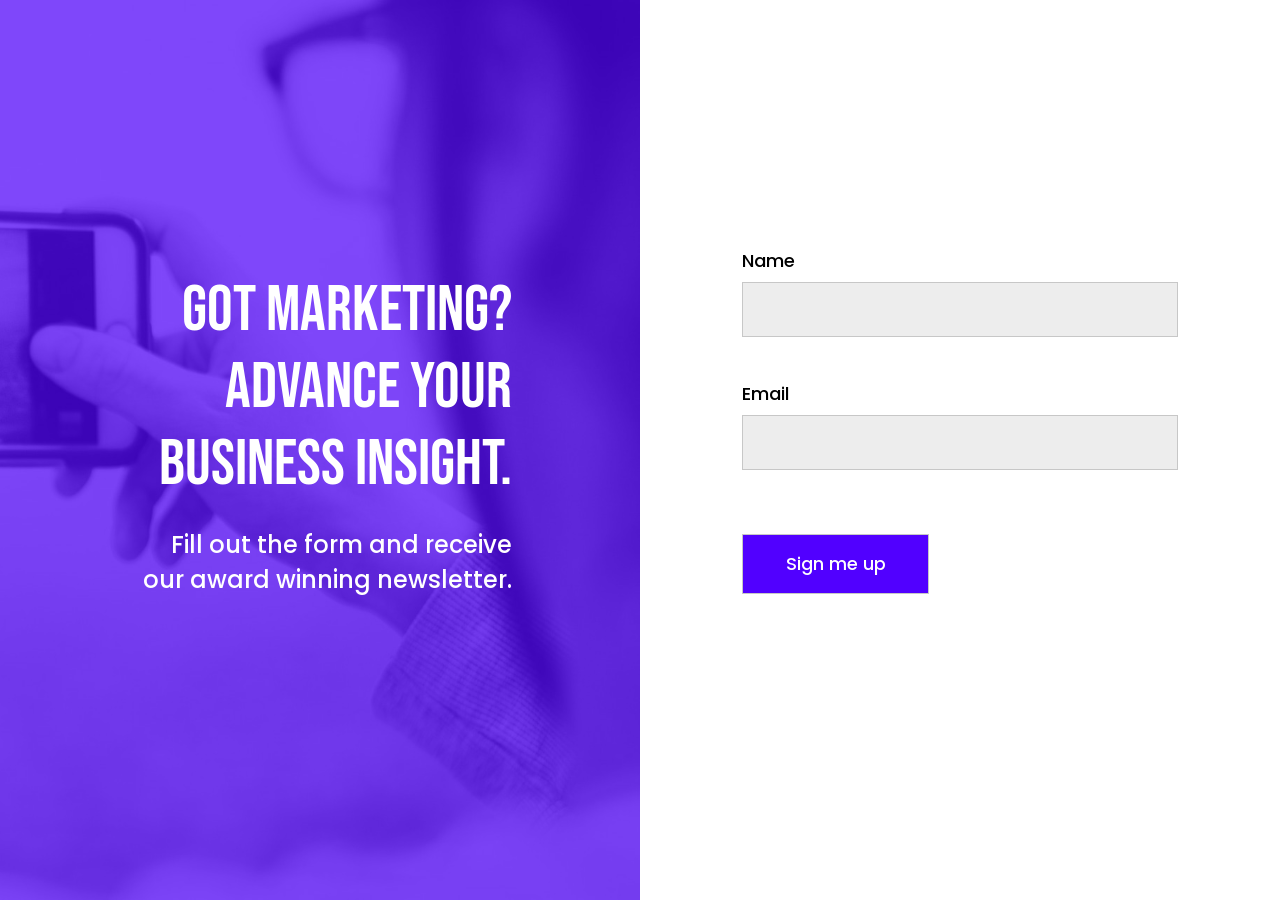
<file: index.html>
<!DOCTYPE html>
<html lang="en">
<head>
    <meta charset="UTF-8">
    <meta http-equiv="X-UA-Compatible" content="IE=edge">
    <meta name="viewport" content="width=device-width, initial-scale=1.0">
    <link rel="stylesheet" href="style.css">
    <title>Simple Landing page</title>
</head>
<body>
    <div class="image-side">
        <h1>got marketing? <br>
            advance your business insight.
        </h1>
        <p>Fill out the form and receive our award winning newsletter.</p>
    </div>

    <div class="form-side">
        <form action="">
            <div class="flex">
                <div class="colmn">
                    <label for="name" class="text">Name</label>
                    <input type="text" name="name" id="name">
                </div>
                <div class="colmn">
                    <label for="email" class="text">Email</label>
                    <input type="email" name="email" id="email">
                </div>
            </div>
            <input type="submit" class="text btn" value="Sign me up">
        </form>
    </div>
</body>
</html>
</file>
<file: style.css>
@import url('https://fonts.googleapis.com/css2?family=Bebas+Neue&display=swap');
@import url('https://fonts.googleapis.com/css2?family=Poppins:wght@500&display=swap');

* {
    padding: 0;
    margin: 0;
    box-sizing: border-box;
    transition: 0.4s ease;
}

html {
    font-family: 'Bebas Neue', cursive;
}

.image-side {
    width: 100%;
    min-height: 576px;
    background: url('./bg.jpg') no-repeat right/cover;
    padding: 2rem;
    color: white;
    display: flex;
    flex-direction: column;
    align-items: center;
    justify-content: center;
    position: relative;
    z-index: 0;
    text-align: center;
    margin-bottom: 4rem;
}

.image-side::before {
    content: "";
    height: 100%;
    width: 100%;
    position: absolute;
    top: 0;
    left: 0;
    background-color: #5100ffb3;
    z-index: -1;
}

.text {
    font-size: 1.125rem;
    font-family: 'Poppins', sans-serif;
    font-weight: 500;
}

.image-side h1 {
    font-size: 4rem;
    font-weight: 400;
}

.image-side p {
    margin-bottom: 2rem;
    font-family: 'Poppins', sans-serif;
    font-size: 1.5rem;
    font-weight: 500;
}

.form-side {
    min-height: 330px;
    width: 100%;
    padding: 0.5rem 2rem 2.5rem;
    display: flex;
    align-items: center;
}

.form-side form {
    width: 100%;
    display: flex;
    flex-direction: column;
}

.form-side .colmn {
    width: 100%;
    /* background-color: red; */
    display: flex;
    flex-direction: column;
}

.form-side form > * {
    width: 100%;
}

.form-side label {
    margin-bottom: 0.5rem;
}

.form-side input {
    font-size: 1.1rem;
    color: #2c2c2c;
    padding: 1rem;
    background-color: #EDEDED;
    border: 1px solid #C7C7C7;
    margin-bottom: 1.7rem;
}

.form-side form .btn {
    margin-top: 1.3rem;
    background-color: #5100ff;
    color: white;
    cursor: pointer;
}

@media screen and (min-width: 770px) {
    .image-side {
        padding: 4rem;
    }

    .image-side h1 {
        max-width: 25ch;
    }

    .image-side p {
        max-width: 40ch;
    }

    .form-side .colmn {
        width: 45%;
    }
    
    .flex {
        display: flex;
        justify-content: space-between;
    }

    .form-side form .btn {
        width: 187px;
    }
}

@media screen and (min-width: 1000px) { /* 1280px */
    body {
        width: 100%;
        height: 100vh;
        display: flex;
    }

    .image-side {
        width: 50%;
        margin-bottom: 0;
        text-align: right;
        padding: 8rem;
    }

    .image-side h1 {
        margin-bottom: 1.5rem   ;
    }
    
    .form-side {
        padding-inline: 6.4rem;
        width: 50%;
    }

    .flex {
        display: block;
    }

    .flex > * {
        margin-bottom: 1rem;
    }

    .form-side .colmn {
        width: 100%;
    }
    
}
</file>
